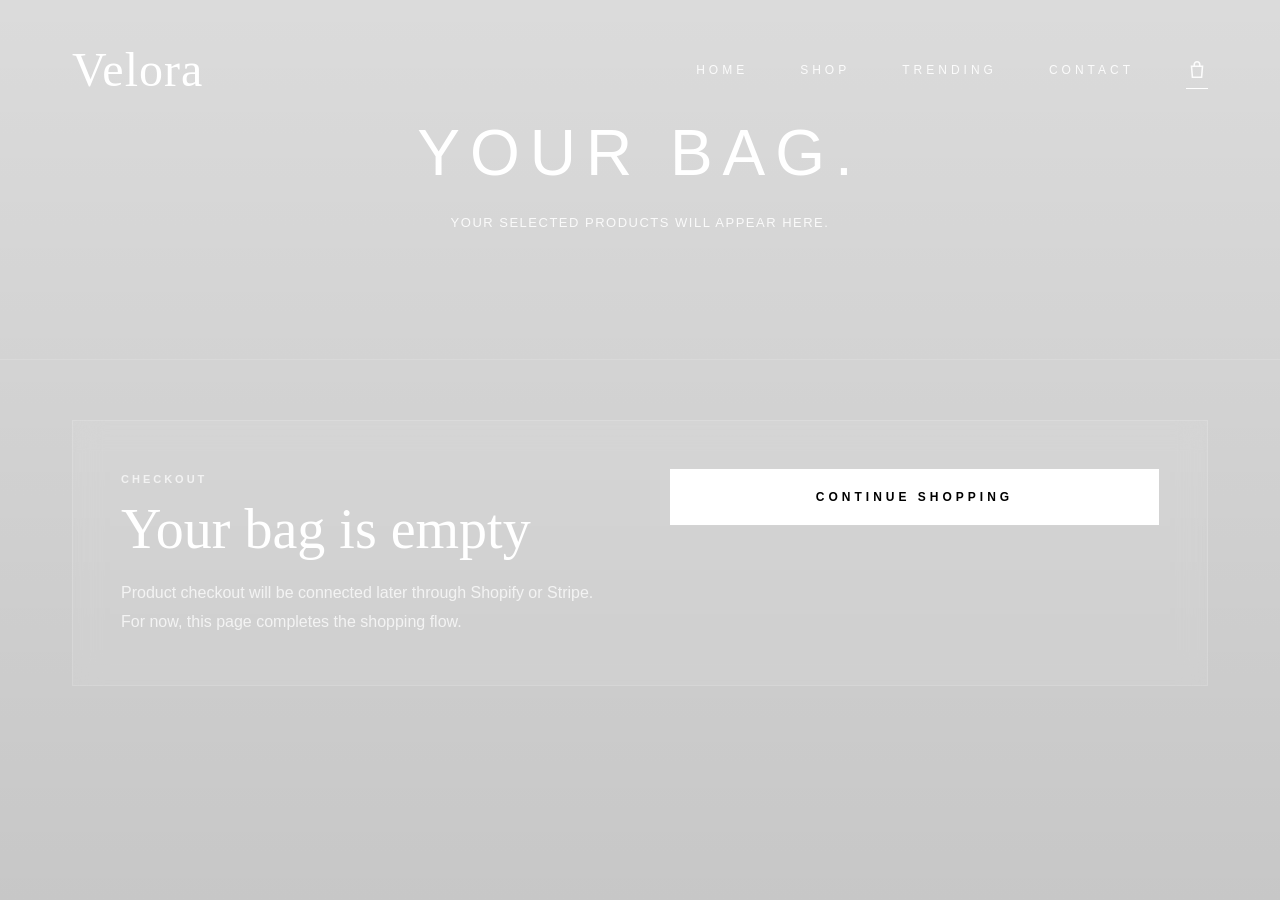
<file: frontend/cart.html>
<!DOCTYPE html>
<html lang="sv">
<head>
    <meta charset="UTF-8">
    <meta name="viewport" content="width=device-width, initial-scale=1.0">
    <title>VELORA | Cart</title>
    <link rel="stylesheet" href="/frontend/style.css">
</head>
<body>

    <main class="page-shell">

        <section class="hero-section contact-hero">

            <nav class="top-nav">
                <a href="/" class="logo">Velora</a>

                <div class="top-links">
                    <a href="/">HOME</a>
                    <a href="/shop">SHOP</a>
                    <a href="/trending">TRENDING</a>
                    <a href="/contact">CONTACT</a>
                    <a href="/cart" class="cart active" aria-label="Cart">
                        <svg viewBox="0 0 24 24" fill="none">
                            <path d="M6 8h12l-1 12H7L6 8Z" stroke="currentColor" stroke-width="1.7"/>
                            <path d="M9 8V6a3 3 0 0 1 6 0v2" stroke="currentColor" stroke-width="1.7"/>
                        </svg>
                    </a>
                </div>
            </nav>

            <div class="hero-center">
                <h1>YOUR BAG.</h1>
                <p>Your selected products will appear here.</p>
            </div>

        </section>

        <section class="contact-section">
            <div class="contact-card">
                <div class="contact-left">
                    <span class="section-kicker">CHECKOUT</span>
                    <h2>Your bag is empty</h2>
                    <p>
                        Product checkout will be connected later through Shopify or Stripe.
                        For now, this page completes the shopping flow.
                    </p>
                </div>

                <form class="contact-form">
                    <button type="button">CONTINUE SHOPPING</button>
                </form>
            </div>
        </section>

    </main>

</body>
</html>
</file>
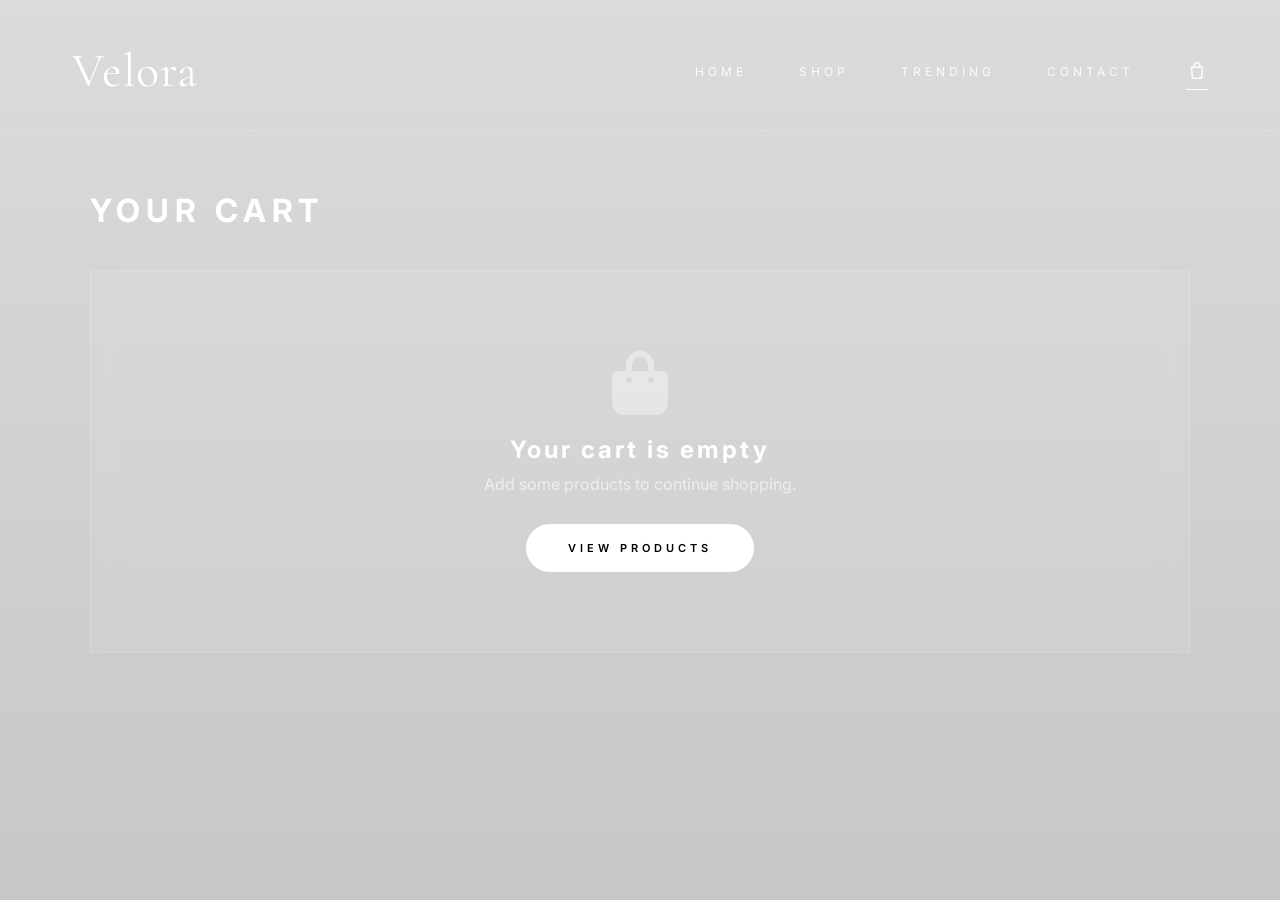
<file: frontend/checkout.html>
<!DOCTYPE html>
<html lang="sv">
<head>
    <meta charset="UTF-8">
    <meta name="viewport" content="width=device-width, initial-scale=1.0">
    <title>Cart - VELORA</title>
    <link rel="preconnect" href="https://fonts.googleapis.com">
    <link rel="preconnect" href="https://fonts.gstatic.com" crossorigin>
    <link href="https://fonts.googleapis.com/css2?family=Cormorant+Garamond:wght@400;500;600&family=Inter:wght@300;400;500;600;700;800&display=swap" rel="stylesheet">
    <link rel="stylesheet" href="https://cdnjs.cloudflare.com/ajax/libs/font-awesome/6.4.0/css/all.min.css">
    <link rel="stylesheet" href="style.css">
</head>
<body>

    <div class="mobile-menu" id="mobileMenu">
        <button class="mobile-menu-close" onclick="closeMobileMenu()">✕</button>
        <a href="index.html" onclick="closeMobileMenu()">HOME</a>
        <a href="shop.html" onclick="closeMobileMenu()">SHOP</a>
        <a href="trending.html" onclick="closeMobileMenu()">TRENDING</a>
        <a href="contact.html" onclick="closeMobileMenu()">CONTACT</a>
        <a href="checkout.html" class="cart" onclick="closeMobileMenu()">
            <svg viewBox="0 0 24 24" fill="none" style="width:24px;height:24px;"><path d="M6 8h12l-1 12H7L6 8Z" stroke="currentColor" stroke-width="1.7"/><path d="M9 8V6a3 3 0 0 1 6 0v2" stroke="currentColor" stroke-width="1.7"/></svg>
            <span class="cart-count">0</span>
        </a>
    </div>

    <main class="page-shell">
        <section class="hero-section" style="height:auto; padding-bottom:30px; min-height:unset;">
            <nav class="top-nav">
                <a href="index.html" class="logo">Velora</a>
                <div class="top-links">
                    <a href="index.html">HOME</a>
                    <a href="shop.html">SHOP</a>
                    <a href="trending.html">TRENDING</a>
                    <a href="contact.html">CONTACT</a>
                    <a href="checkout.html" class="cart active" aria-label="Cart">
                        <svg viewBox="0 0 24 24" fill="none">
                            <path d="M6 8h12l-1 12H7L6 8Z" stroke="currentColor" stroke-width="1.7"/>
                            <path d="M9 8V6a3 3 0 0 1 6 0v2" stroke="currentColor" stroke-width="1.7"/>
                        </svg>
                        <span class="cart-count">0</span>
                    </a>
                </div>
                <button class="hamburger" onclick="openMobileMenu()">
                    <span></span><span></span><span></span>
                </button>
            </nav>
        </section>

        <section class="checkout-page">
            <div class="checkout-container">

                <h1 class="checkout-title">YOUR CART</h1>

                <div id="emptyCart" class="empty-cart-message" style="display:none;">
                    <i class="fas fa-shopping-bag"></i>
                    <h2>Your cart is empty</h2>
                    <p>Add some products to continue shopping.</p>
                    <a href="shop.html" class="outline-btn">VIEW PRODUCTS</a>
                </div>

                <div id="cartContent" class="checkout-content" style="display:none;">

                    <div class="checkout-form-section" style="background:rgba(255,255,255,0.08); border:1px solid rgba(255,255,255,0.14); backdrop-filter:blur(14px); padding:30px;">
                        <h2 style="font-size:12px; font-weight:700; letter-spacing:4px; margin-bottom:24px; color:white;">YOUR ITEMS</h2>
                        <div id="cartItems"></div>
                    </div>

                    <aside class="order-summary">
                        <h2>ORDER SUMMARY</h2>
                        <div class="order-items" id="orderItems"></div>
                        <div class="order-totals">
                            <div class="subtotal">
                                <span>Subtotal</span>
                                <span id="subtotalAmount">$0.00</span>
                            </div>
                            <div class="shipping-cost">
                                <span>Shipping</span>
                                <span>$4.99</span>
                            </div>
                            <div class="total">
                                <span>Total</span>
                                <span id="totalAmount">$0.00</span>
                            </div>
                        </div>
                        <button class="btn-checkout" onclick="goToShopify()">CHECKOUT</button>
                        <p class="secure-checkout"><i class="fas fa-lock"></i> Secure payment via Shopify</p>
                    </aside>

                </div>
            </div>
        </section>
    </main>

    <script>
    function openMobileMenu() { document.getElementById("mobileMenu").classList.add("active"); }
    function closeMobileMenu() { document.getElementById("mobileMenu").classList.remove("active"); }
    </script>
    <script src="products.js"></script>
    <script src="script.js"></script>
    <script>
    function renderCart() {
        var cart = JSON.parse(localStorage.getItem('veloraCart')) || [];
        var emptyCart = document.getElementById('emptyCart');
        var cartContent = document.getElementById('cartContent');

        if (cart.length === 0) {
            emptyCart.style.display = 'block';
            cartContent.style.display = 'none';
            return;
        }

        emptyCart.style.display = 'none';
        cartContent.style.display = 'grid';

        document.getElementById('cartItems').innerHTML = cart.map(function(item) {
            return '<div class="order-item">' +
                '<img class="order-item-image" src="' + item.image + '" alt="' + item.name + '">' +
                '<div class="order-item-details">' +
                    '<p class="order-item-name">' + item.name + '</p>' +
                    '<div class="order-item-quantity">' +
                        '<button class="qty-btn" onclick="changeQty(\'' + item.cartKey + '\', -1)">−</button>' +
                        '<span>' + item.quantity + '</span>' +
                        '<button class="qty-btn" onclick="changeQty(\'' + item.cartKey + '\', 1)">+</button>' +
                    '</div>' +
                    '<p class="order-item-price">$' + (item.price * item.quantity).toFixed(2) + '</p>' +
                '</div>' +
                '<button class="remove-item-btn" onclick="removeItem(\'' + item.cartKey + '\')">✕</button>' +
            '</div>';
        }).join('');

        document.getElementById('orderItems').innerHTML = cart.map(function(item) {
            return '<div class="order-item">' +
                '<img class="order-item-image" src="' + item.image + '" alt="' + item.name + '">' +
                '<div class="order-item-details">' +
                    '<p class="order-item-name">' + item.name + '</p>' +
                    '<p class="order-item-price">× ' + item.quantity + ' — $' + (item.price * item.quantity).toFixed(2) + '</p>' +
                '</div>' +
            '</div>';
        }).join('');

        var subtotal = cart.reduce(function(sum, item) { return sum + item.price * item.quantity; }, 0);
        document.getElementById('subtotalAmount').textContent = '$' + subtotal.toFixed(2);
        document.getElementById('totalAmount').textContent = '$' + (subtotal + 4.99).toFixed(2);
    }

    function changeQty(cartKey, change) {
        var cart = JSON.parse(localStorage.getItem('veloraCart')) || [];
        var item = cart.find(function(i) { return i.cartKey === cartKey; });
        if (!item) return;
        item.quantity += change;
        if (item.quantity <= 0) cart = cart.filter(function(i) { return i.cartKey !== cartKey; });
        localStorage.setItem('veloraCart', JSON.stringify(cart));
        updateCartCount();
        renderCart();
    }

    function removeItem(cartKey) {
        var cart = (JSON.parse(localStorage.getItem('veloraCart')) || []).filter(function(i) { return i.cartKey !== cartKey; });
        localStorage.setItem('veloraCart', JSON.stringify(cart));
        updateCartCount();
        renderCart();
    }

    function goToShopify() {
        var cart = JSON.parse(localStorage.getItem('veloraCart')) || [];
        if (cart.length === 0) return;
        var items = cart.map(function(item) {
            var id = item.variantId || item.shopifyId;
            return id + ':' + item.quantity;
        }).join(',');
        window.location.href = 'https://velora-11488.myshopify.com/cart/' + items;
    }

    renderCart();
    </script>
</body>
</html>
</file>
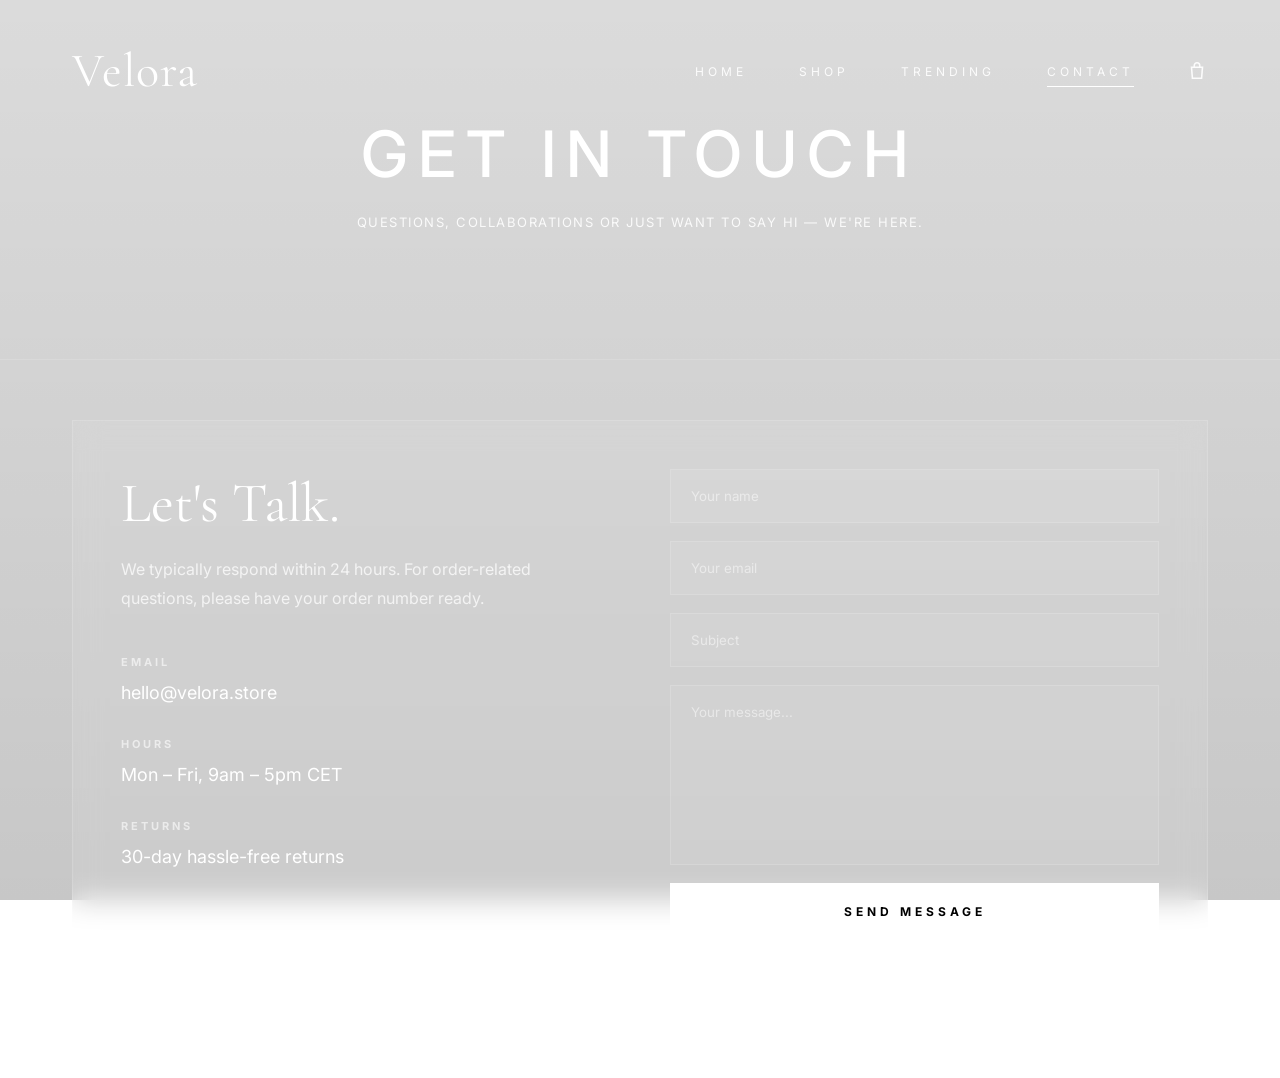
<file: frontend/contact.html>
<!DOCTYPE html>
<html lang="sv">
<head>
    <meta charset="UTF-8">
    <meta name="viewport" content="width=device-width, initial-scale=1.0">
    <title>Contact - VELORA</title>
    <link rel="preconnect" href="https://fonts.googleapis.com">
    <link rel="preconnect" href="https://fonts.gstatic.com" crossorigin>
    <link href="https://fonts.googleapis.com/css2?family=Cormorant+Garamond:wght@400;500;600&family=Inter:wght@300;400;500;600;700;800&display=swap" rel="stylesheet">
    <link rel="stylesheet" href="https://cdnjs.cloudflare.com/ajax/libs/font-awesome/6.4.0/css/all.min.css">
    <link rel="stylesheet" href="style.css">
</head>
<body>
    <main class="page-shell">

        <section class="hero-section contact-hero">
            <nav class="top-nav">
                <a href="index.html" class="logo">Velora</a>
                <div class="top-links">
                    <a href="index.html">HOME</a>
                    <a href="shop.html">SHOP</a>
                    <a href="trending.html">TRENDING</a>
                    <a href="contact.html" class="active">CONTACT</a>
                    <a href="checkout.html" class="cart" aria-label="Cart">
                        <svg viewBox="0 0 24 24" fill="none">
                            <path d="M6 8h12l-1 12H7L6 8Z" stroke="currentColor" stroke-width="1.7"/>
                            <path d="M9 8V6a3 3 0 0 1 6 0v2" stroke="currentColor" stroke-width="1.7"/>
                        </svg>
                        <span class="cart-count">0</span>
                    </a>
                </div>
            </nav>

            <div class="hero-center">
                <h1>GET IN TOUCH</h1>
                <p>Questions, collaborations or just want to say hi — we're here.</p>
            </div>
        </section>

        <section class="contact-section">
            <div class="contact-card">

                <div class="contact-left">
                    <h2>Let's Talk.</h2>
                    <p>We typically respond within 24 hours. For order-related questions, please have your order number ready.</p>
                    <div class="contact-details">
                        <div>
                            <span>EMAIL</span>
                            <p>hello@velora.store</p>
                        </div>
                        <div>
                            <span>HOURS</span>
                            <p>Mon – Fri, 9am – 5pm CET</p>
                        </div>
                        <div>
                            <span>RETURNS</span>
                            <p>30-day hassle-free returns</p>
                        </div>
                    </div>
                </div>

                <div class="contact-form">
                    <input type="text" placeholder="Your name">
                    <input type="email" placeholder="Your email">
                    <input type="text" placeholder="Subject">
                    <textarea placeholder="Your message..."></textarea>
                    <button type="button" onclick="handleContactSubmit(this)">SEND MESSAGE</button>
                </div>

            </div>
        </section>

    </main>

    <script src="products.js"></script>
    <script src="script.js"></script>
    <script>
        function handleContactSubmit(btn) {
            btn.textContent = 'SENT ✓';
            btn.style.background = 'rgba(255,255,255,0.7)';
            setTimeout(() => {
                btn.textContent = 'SEND MESSAGE';
                btn.style.background = '';
            }, 3000);
        }
    </script>
</body>
</html>
</file>
<file: frontend/style.css>
* {
    margin: 0;
    padding: 0;
    box-sizing: border-box;
}

body {
    color: #111;
    font-family: 'Inter', sans-serif;
    background:
        linear-gradient(rgba(0,0,0,0.14), rgba(0,0,0,0.22)),
        url("https://images.unsplash.com/photo-1507525428034-b723cf961d3e?q=80&w=2070&auto=format&fit=crop");
    background-size: cover;
    background-position: center;
    background-attachment: fixed;
}

.page-shell {
    width: 100%;
    min-height: 100vh;
}

/* ===== HERO ===== */

.hero-section {
    height: 52vh;
    position: relative;
    padding: 42px 72px;
    border-bottom: 1px solid rgba(255,255,255,0.14);
}

/* ===== NAV ===== */

.top-nav {
    display: flex;
    justify-content: space-between;
    align-items: center;
}

.logo {
    color: white;
    text-decoration: none;
    font-family: 'Cormorant Garamond', serif;
    font-size: 48px;
    font-weight: 400;
    letter-spacing: 1px;
}

.top-links {
    display: flex;
    gap: 52px;
    align-items: center;
}

.top-links a {
    position: relative;
    color: rgba(255,255,255,0.9);
    text-decoration: none;
    font-size: 12px;
    letter-spacing: 4px;
    transition: 0.25s;
}

.top-links a:hover { color: white; }

.top-links a.active::after,
.top-links a:hover::after {
    content: "";
    position: absolute;
    left: 0;
    bottom: -8px;
    width: 100%;
    height: 1px;
    background: white;
}

/* ===== HAMBURGER ===== */

.hamburger {
    display: none;
    flex-direction: column;
    gap: 5px;
    cursor: pointer;
    background: none;
    border: none;
    padding: 4px;
    z-index: 1001;
}

.hamburger span {
    display: block;
    width: 24px;
    height: 2px;
    background: white;
    transition: 0.3s;
}

.mobile-menu {
    display: none;
    position: fixed;
    inset: 0;
    background: rgba(0,0,0,0.92);
    backdrop-filter: blur(20px);
    z-index: 1000;
    flex-direction: column;
    align-items: center;
    justify-content: center;
    gap: 40px;
}

.mobile-menu.active { display: flex; }

.mobile-menu a {
    color: white;
    text-decoration: none;
    font-size: 22px;
    letter-spacing: 6px;
    font-weight: 300;
    transition: 0.2s;
}

.mobile-menu a:hover { opacity: 0.6; }

.mobile-menu-close {
    position: absolute;
    top: 36px;
    right: 36px;
    background: none;
    border: none;
    color: white;
    font-size: 28px;
    cursor: pointer;
}

.mobile-cart {
    display: flex;
    align-items: center;
    gap: 10px;
}

/* ===== CART ICON ===== */

.cart {
    position: relative;
    display: flex;
    align-items: center;
    justify-content: center;
}

.cart svg {
    width: 22px;
    height: 22px;
    color: white;
    opacity: 0.92;
    transition: 0.25s ease;
}

.cart svg:hover { opacity: 1; }

.cart-count {
    position: absolute;
    top: -8px;
    right: -10px;
    background: white;
    color: black;
    font-size: 10px;
    font-weight: 700;
    width: 18px;
    height: 18px;
    border-radius: 50%;
    display: none;
    align-items: center;
    justify-content: center;
}

/* ===== HERO CENTER ===== */

.hero-center {
    position: absolute;
    left: 50%;
    top: 54%;
    transform: translate(-50%, -50%);
    text-align: center;
    width: 900px;
    max-width: 90%;
}

.hero-center h1 {
    font-size: 64px;
    letter-spacing: 10px;
    line-height: 1.05;
    font-weight: 500;
    margin-bottom: 24px;
    color: white;
}

.hero-center p {
    max-width: 720px;
    margin: 0 auto 34px;
    font-size: 13px;
    line-height: 1.8;
    letter-spacing: 1.5px;
    text-transform: uppercase;
    color: rgba(255,255,255,0.88);
}

.outline-btn {
    display: inline-block;
    padding: 17px 42px;
    background: white;
    color: black;
    border: none;
    border-radius: 999px;
    letter-spacing: 4px;
    font-size: 11px;
    font-weight: 600;
    text-decoration: none;
    cursor: pointer;
    transition: 0.25s;
}

.outline-btn:hover { transform: translateY(-2px); }

/* ===== ARROWS ===== */

.arrow {
    position: absolute;
    top: 53%;
    transform: translateY(-50%);
    background: transparent;
    border: none;
    color: rgba(255,255,255,0.55);
    font-size: 54px;
    font-weight: 100;
    cursor: pointer;
    transition: 0.25s;
}

.arrow:hover { color: white; }
.left-arrow { left: 72px; }
.right-arrow { right: 72px; }

/* ===== SLIDER ===== */

.slider-lines {
    position: absolute;
    bottom: 34px;
    left: 50%;
    transform: translateX(-50%);
    display: flex;
    gap: 12px;
}

.slider-lines span {
    width: 34px;
    height: 2px;
    background: rgba(255,255,255,0.35);
}

.slider-lines .active { background: white; }

/* ===== STORE SECTION ===== */

.store-section {
    min-height: 48vh;
    display: grid;
    grid-template-columns: 260px 1fr;
}

/* ===== SIDE PANEL ===== */

.side-panel {
    position: relative;
    padding: 34px 36px 34px;
    display: flex;
    flex-direction: column;
    justify-content: flex-start;
    background: transparent;
    transition: 0.35s ease;
}

.side-panel::before {
    content: "";
    position: absolute;
    inset: 34px 14px auto 14px;
    height: 430px;
    background: rgba(255,255,255,0);
    border: 1px solid rgba(255,255,255,0);
    backdrop-filter: blur(0px);
    opacity: 0;
    transition: 0.35s ease;
    z-index: 0;
}

.side-panel:hover::before {
    background: rgba(255,255,255,0.20);
    border: 1px solid rgba(255,255,255,0.24);
    backdrop-filter: blur(22px);
    opacity: 1;
    box-shadow: 0 24px 80px rgba(0,0,0,0.22);
}

.side-panel > * { position: relative; z-index: 1; }

/* ===== SEARCH ===== */

.search-box {
    display: flex;
    align-items: center;
    gap: 12px;
    border-bottom: 1px solid rgba(255,255,255,0.18);
    padding-bottom: 15px;
    margin-top: 9px;
}

.search-box span { color: rgba(255,255,255,0.68); font-size: 20px; }

.search-box input {
    background: transparent;
    border: none;
    outline: none;
    color: white;
    letter-spacing: 3px;
    font-size: 12px;
}

.search-box input::placeholder { color: rgba(255,255,255,0.55); }

/* ===== SIDE MENU ===== */

.side-menu {
    display: flex;
    flex-direction: column;
    gap: 22px;
    margin-top: 38px;
}

.side-menu a {
    text-decoration: none;
    color: rgba(255,255,255,0.62);
    letter-spacing: 4px;
    font-size: 13px;
    transition: 0.25s;
}

.side-panel:hover .side-menu a,
.side-panel:hover .newsletter p,
.side-panel:hover .newsletter span { color: white; }

.side-menu a:hover { color: white; transform: translateX(4px); }
.side-menu a.active { color: white; font-weight: 700; }

/* ===== NEWSLETTER ===== */

.newsletter { margin-top: 70px; }

.newsletter p {
    font-size: 11px;
    letter-spacing: 2px;
    margin-bottom: 10px;
    color: rgba(255,255,255,0.72);
}

.newsletter span {
    display: block;
    color: rgba(255,255,255,0.58);
    font-size: 13px;
    line-height: 1.5;
    margin-bottom: 16px;
}

.email-row {
    display: flex;
    height: 42px;
    border: 1px solid rgba(255,255,255,0.18);
    background: rgba(255,255,255,0.06);
    transition: 0.25s;
}

.side-panel:hover .email-row {
    border: 1px solid rgba(255,255,255,0.32);
    background: rgba(255,255,255,0.14);
}

.email-row input {
    flex: 1;
    background: transparent;
    border: none;
    outline: none;
    color: white;
    padding: 0 14px;
}

.email-row input::placeholder { color: rgba(255,255,255,0.65); }

/* ===== PRODUCTS ===== */

.product-showcase {
    padding: 34px 44px 42px;
    display: grid;
    grid-template-columns: repeat(3, 1fr);
    gap: 32px;
}

.product-card {
    background: rgba(255,255,255,0.14);
    backdrop-filter: blur(14px);
    border: 1px solid rgba(255,255,255,0.18);
    min-height: 430px;
    display: flex;
    flex-direction: column;
    overflow: hidden;
    transition: 0.35s ease;
    box-shadow: 0 18px 40px rgba(0,0,0,0.16);
}

.product-card:hover {
    transform: translateY(-8px);
    box-shadow: 0 28px 60px rgba(0,0,0,0.24);
}

.product-image-wrap {
    position: relative;
    width: 100%;
    height: 300px;
    overflow: hidden;
}

.product-image-wrap img {
    width: 100%;
    height: 100%;
    object-fit: cover;
    transition: 0.5s ease;
}

.product-card:hover .product-image-wrap img { transform: scale(1.06); }

.quick-view {
    position: absolute;
    left: 50%;
    bottom: 18px;
    transform: translateX(-50%) translateY(10px);
    opacity: 0;
    padding: 11px 20px;
    border-radius: 999px;
    background: rgba(255,255,255,0.88);
    color: #111;
    font-size: 11px;
    font-weight: 700;
    letter-spacing: 2px;
    cursor: pointer;
    transition: 0.3s ease;
}

.product-card:hover .quick-view {
    opacity: 1;
    transform: translateX(-50%) translateY(0);
}

.product-info {
    flex: 1;
    padding: 24px 26px;
    display: flex;
    justify-content: space-between;
    align-items: flex-end;
}

.product-label {
    display: inline-block;
    margin-bottom: 10px;
    font-size: 10px;
    letter-spacing: 2px;
    font-weight: 700;
    color: rgba(255,255,255,0.62);
}

.product-info h2 {
    font-size: 15px;
    letter-spacing: 4px;
    font-weight: 700;
    margin-bottom: 8px;
    color: white;
}

.product-desc {
    color: rgba(255,255,255,0.68);
    font-size: 13px;
    letter-spacing: 0.5px;
    margin-bottom: 12px;
}

.price {
    color: rgba(255,255,255,0.9);
    letter-spacing: 2px;
    font-size: 13px;
}

/* ===== ADD TO CART BUTTON ===== */

.add-to-cart-btn {
    background: transparent;
    border: 1px solid rgba(255,255,255,0.35);
    color: rgba(255,255,255,0.85);
    padding: 10px 18px;
    font-size: 10px;
    letter-spacing: 3px;
    font-weight: 600;
    cursor: pointer;
    transition: 0.25s;
    white-space: nowrap;
    font-family: 'Inter', sans-serif;
}

.add-to-cart-btn:hover {
    background: white;
    color: black;
    border-color: white;
}

/* ===== QUICK VIEW MODAL ===== */

#quickViewModal {
    display: none;
    position: fixed;
    inset: 0;
    z-index: 1000;
}

#quickViewModal.active {
    display: flex;
    align-items: center;
    justify-content: center;
}

.qv-overlay {
    position: absolute;
    inset: 0;
    background: rgba(0,0,0,0.7);
    backdrop-filter: blur(4px);
}

.qv-content {
    position: relative;
    z-index: 1;
    display: grid;
    grid-template-columns: 1fr 1fr;
    width: 800px;
    max-width: 92vw;
    max-height: 90vh;
    background: rgba(15,15,15,0.96);
    border: 1px solid rgba(255,255,255,0.14);
    overflow: hidden;
}

.qv-close {
    position: absolute;
    top: 16px;
    right: 20px;
    background: transparent;
    border: none;
    color: rgba(255,255,255,0.7);
    font-size: 20px;
    cursor: pointer;
    z-index: 2;
    transition: 0.2s;
}

.qv-close:hover { color: white; }

.qv-image-wrap {
    height: 420px;
    overflow: hidden;
}

.qv-image-wrap img {
    width: 100%;
    height: 100%;
    object-fit: cover;
}

.qv-details {
    padding: 48px 36px;
    display: flex;
    flex-direction: column;
    justify-content: center;
    gap: 14px;
    overflow-y: auto;
}

.qv-details h2 {
    color: white;
    font-size: 22px;
    letter-spacing: 4px;
    font-weight: 700;
}

.qv-details .product-desc { color: rgba(255,255,255,0.65); font-size: 14px; }
.qv-details .price { color: white; font-size: 18px; letter-spacing: 2px; }

.qv-add-btn {
    margin-top: 10px;
    padding: 16px;
    font-size: 11px;
    letter-spacing: 4px;
    width: 100%;
    text-align: center;
}

.qv-secure { color: rgba(255,255,255,0.45); font-size: 12px; letter-spacing: 1px; }
.qv-secure i { margin-right: 6px; }

/* ===== SHOP PAGE ===== */

.shop-hero { height: 44vh; }

.shop-page-section {
    padding: 56px 72px 80px;
    background: rgba(255,255,255,0.08);
    backdrop-filter: blur(10px);
}

.shop-header {
    display: flex;
    align-items: flex-end;
    justify-content: space-between;
    gap: 40px;
    margin-bottom: 42px;
}

.section-kicker {
    display: inline-block;
    margin-bottom: 12px;
    color: rgba(255,255,255,0.7);
    font-size: 11px;
    letter-spacing: 3px;
    font-weight: 700;
}

.shop-header h2 {
    color: white;
    font-family: 'Cormorant Garamond', serif;
    font-size: 54px;
    font-weight: 400;
}

.shop-header p { max-width: 460px; color: rgba(255,255,255,0.72); font-size: 14px; line-height: 1.7; }

.shop-grid {
    display: grid;
    grid-template-columns: repeat(3, 1fr);
    gap: 32px;
}

/* ===== TRENDING PAGE ===== */

.trending-hero { height: 44vh; }
.trending-section { padding: 56px 72px 80px; }
.trending-header { margin-bottom: 42px; }

.trending-header h2 {
    color: white;
    font-family: 'Cormorant Garamond', serif;
    font-size: 54px;
    font-weight: 400;
}

.trending-grid {
    display: grid;
    grid-template-columns: repeat(3, 1fr);
    gap: 28px;
}

.featured-product {
    position: relative;
    overflow: hidden;
    min-height: 420px;
    border: 1px solid rgba(255,255,255,0.16);
    background: rgba(255,255,255,0.08);
    backdrop-filter: blur(12px);
}

.featured-product.large { grid-column: span 2; min-height: 520px; }
.featured-product img { width: 100%; height: 100%; object-fit: cover; transition: 0.5s ease; }
.featured-product:hover img { transform: scale(1.05); }

.featured-overlay {
    position: absolute;
    left: 0; right: 0; bottom: 0;
    padding: 28px;
    background: linear-gradient(transparent, rgba(0,0,0,0.78));
}

.featured-overlay span {
    display: inline-block;
    margin-bottom: 10px;
    color: rgba(255,255,255,0.72);
    font-size: 10px;
    letter-spacing: 3px;
    font-weight: 700;
}

.featured-overlay h3 { color: white; font-size: 32px; font-weight: 600; margin-bottom: 10px; }
.featured-overlay p { color: rgba(255,255,255,0.74); line-height: 1.6; max-width: 500px; }

/* ===== CONTACT PAGE ===== */

.contact-hero { height: 40vh; }
.contact-section { padding: 60px 72px 90px; }

.contact-card {
    display: grid;
    grid-template-columns: 1fr 1fr;
    gap: 60px;
    padding: 48px;
    background: rgba(255,255,255,0.08);
    border: 1px solid rgba(255,255,255,0.14);
    backdrop-filter: blur(14px);
}

.contact-left h2 { color: white; font-family: 'Cormorant Garamond', serif; font-size: 56px; font-weight: 400; margin-bottom: 18px; }
.contact-left p { color: rgba(255,255,255,0.74); line-height: 1.8; max-width: 500px; }

.contact-details { margin-top: 42px; display: flex; flex-direction: column; gap: 28px; }

.contact-details span {
    display: block;
    margin-bottom: 8px;
    color: rgba(255,255,255,0.6);
    font-size: 11px;
    letter-spacing: 3px;
    font-weight: 700;
}

.contact-details p { color: white; font-size: 18px; }

.contact-form { display: flex; flex-direction: column; gap: 18px; }

.contact-form input,
.contact-form textarea {
    width: 100%;
    padding: 18px 20px;
    border: 1px solid rgba(255,255,255,0.14);
    background: rgba(255,255,255,0.06);
    color: white;
    outline: none;
    font-family: 'Inter', sans-serif;
}

.contact-form textarea { min-height: 180px; resize: none; }
.contact-form input::placeholder,
.contact-form textarea::placeholder { color: rgba(255,255,255,0.5); }

.contact-form button {
    height: 56px;
    border: none;
    background: white;
    color: black;
    font-size: 12px;
    letter-spacing: 4px;
    font-weight: 700;
    cursor: pointer;
    transition: 0.25s ease;
    font-family: 'Inter', sans-serif;
}

.contact-form button:hover { transform: translateY(-2px); }

/* ===== CHECKOUT PAGE ===== */

.checkout-page { padding: 60px 72px 80px; min-height: 60vh; }
.checkout-container { max-width: 1100px; margin: 0 auto; }

.checkout-title {
    font-size: 2rem;
    font-weight: 700;
    margin-bottom: 40px;
    color: white;
    letter-spacing: 6px;
}

.empty-cart-message {
    text-align: center;
    padding: 80px 20px;
    background: rgba(255,255,255,0.08);
    border: 1px solid rgba(255,255,255,0.14);
    backdrop-filter: blur(14px);
}

.empty-cart-message i { font-size: 4rem; color: rgba(255,255,255,0.4); margin-bottom: 20px; }
.empty-cart-message h2 { font-size: 1.5rem; margin-bottom: 10px; color: white; letter-spacing: 3px; }
.empty-cart-message p { color: rgba(255,255,255,0.6); margin-bottom: 30px; }

.checkout-content {
    display: grid;
    grid-template-columns: 1fr 380px;
    gap: 40px;
    align-items: start;
}

.checkout-form-section { display: flex; flex-direction: column; gap: 24px; }

.order-summary {
    background: rgba(255,255,255,0.08);
    border: 1px solid rgba(255,255,255,0.14);
    backdrop-filter: blur(14px);
    padding: 30px;
    position: sticky;
    top: 30px;
}

.order-summary h2 { font-size: 12px; font-weight: 700; letter-spacing: 4px; margin-bottom: 24px; color: white; }

.order-items {
    display: flex;
    flex-direction: column;
    gap: 16px;
    margin-bottom: 24px;
    max-height: 300px;
    overflow-y: auto;
}

.order-item {
    display: flex;
    gap: 14px;
    padding-bottom: 16px;
    padding-right: 28px;
    border-bottom: 1px solid rgba(255,255,255,0.08);
    position: relative;
}

.order-item:last-child { border-bottom: none; padding-bottom: 0; }

.order-item-image { width: 56px; height: 56px; object-fit: cover; background: rgba(255,255,255,0.1); flex-shrink: 0; }
.order-item-details { flex: 1; }
.order-item-name { font-weight: 600; font-size: 12px; letter-spacing: 2px; color: white; margin-bottom: 6px; }
.order-item-quantity { display: flex; align-items: center; gap: 10px; margin-bottom: 4px; }

.qty-btn {
    background: transparent;
    border: none;
    color: rgba(255,255,255,0.45);
    font-size: 18px;
    font-weight: 200;
    cursor: pointer;
    width: 20px;
    height: 20px;
    display: flex;
    align-items: center;
    justify-content: center;
    transition: color 0.2s;
    font-family: 'Inter', sans-serif;
    padding: 0;
    line-height: 1;
}

.qty-btn:hover { color: white; }

.order-item-quantity span {
    color: rgba(255,255,255,0.85);
    font-size: 12px;
    font-weight: 500;
    letter-spacing: 2px;
    min-width: 16px;
    text-align: center;
}

.order-item-price { font-weight: 600; font-size: 12px; color: rgba(255,255,255,0.8); }

.remove-item-btn {
    position: absolute;
    top: 0; right: 0;
    background: transparent;
    border: none;
    color: rgba(255,255,255,0.2);
    font-size: 11px;
    cursor: pointer;
    transition: color 0.2s;
    padding: 0;
    font-family: 'Inter', sans-serif;
}

.remove-item-btn:hover { color: rgba(255,255,255,0.6); }

.order-totals {
    border-top: 1px solid rgba(255,255,255,0.12);
    padding-top: 20px;
    display: flex;
    flex-direction: column;
    gap: 12px;
    margin-bottom: 24px;
}

.order-totals > div { display: flex; justify-content: space-between; font-size: 12px; color: rgba(255,255,255,0.7); letter-spacing: 1px; }

.order-totals .total {
    font-size: 13px;
    font-weight: 700;
    color: white;
    padding-top: 12px;
    border-top: 1px solid rgba(255,255,255,0.12);
    letter-spacing: 2px;
}

.btn-checkout {
    width: 100%;
    padding: 18px;
    background: white;
    color: black;
    border: none;
    font-size: 11px;
    font-weight: 700;
    letter-spacing: 4px;
    cursor: pointer;
    transition: 0.25s;
    font-family: 'Inter', sans-serif;
}

.btn-checkout:hover:not(:disabled) { transform: translateY(-2px); }
.btn-checkout:disabled { opacity: 0.35; cursor: not-allowed; }

.secure-checkout { text-align: center; margin-top: 14px; font-size: 11px; color: rgba(255,255,255,0.4); letter-spacing: 1px; }
.secure-checkout i { margin-right: 5px; }

/* ===== RESPONSIVE ===== */

@media (max-width: 1100px) {
    body { overflow: auto; }

    .hero-section {
        height: auto;
        min-height: 100vh;
        padding: 32px 24px;
    }

    .top-nav { position: relative; }

    .logo {
        position: absolute;
        left: 50%;
        transform: translateX(-50%);
        font-size: 36px;
    }

    .top-links { display: none; }

    .hamburger { display: flex; margin-left: auto; }

    .hero-center {
        top: 58%;
        width: 100%;
        padding: 0 20px;
    }

    .hero-center h1 { font-size: 36px; letter-spacing: 4px; }
    .hero-center p { font-size: 11px; }

    .arrow { display: none; }

    .store-section { grid-template-columns: 1fr; }
    .side-panel { display: none; }
    .product-showcase { grid-template-columns: 1fr 1fr; padding: 24px; gap: 16px; }

    .shop-page-section { padding: 38px 24px 60px; }
    .shop-header { flex-direction: column; align-items: flex-start; }
    .shop-grid { grid-template-columns: 1fr 1fr; gap: 16px; }

    .trending-section { padding: 38px 24px 60px; }
    .trending-grid { grid-template-columns: 1fr; }
    .featured-product.large { grid-column: span 1; }

    .contact-section { padding: 40px 24px 60px; }
    .contact-card { grid-template-columns: 1fr; padding: 28px; }
    .contact-left h2 { font-size: 42px; }

    .checkout-page { padding: 40px 24px 60px; }
    .checkout-content { grid-template-columns: 1fr; }
    .order-summary { position: static; }
}

@media (max-width: 700px) {
    .product-showcase { grid-template-columns: 1fr; }
    .shop-grid { grid-template-columns: 1fr; }
    .qv-content { grid-template-columns: 1fr; }
    .qv-image-wrap { height: 240px; }
    .qv-details { padding: 28px 24px; }
}
</file>
